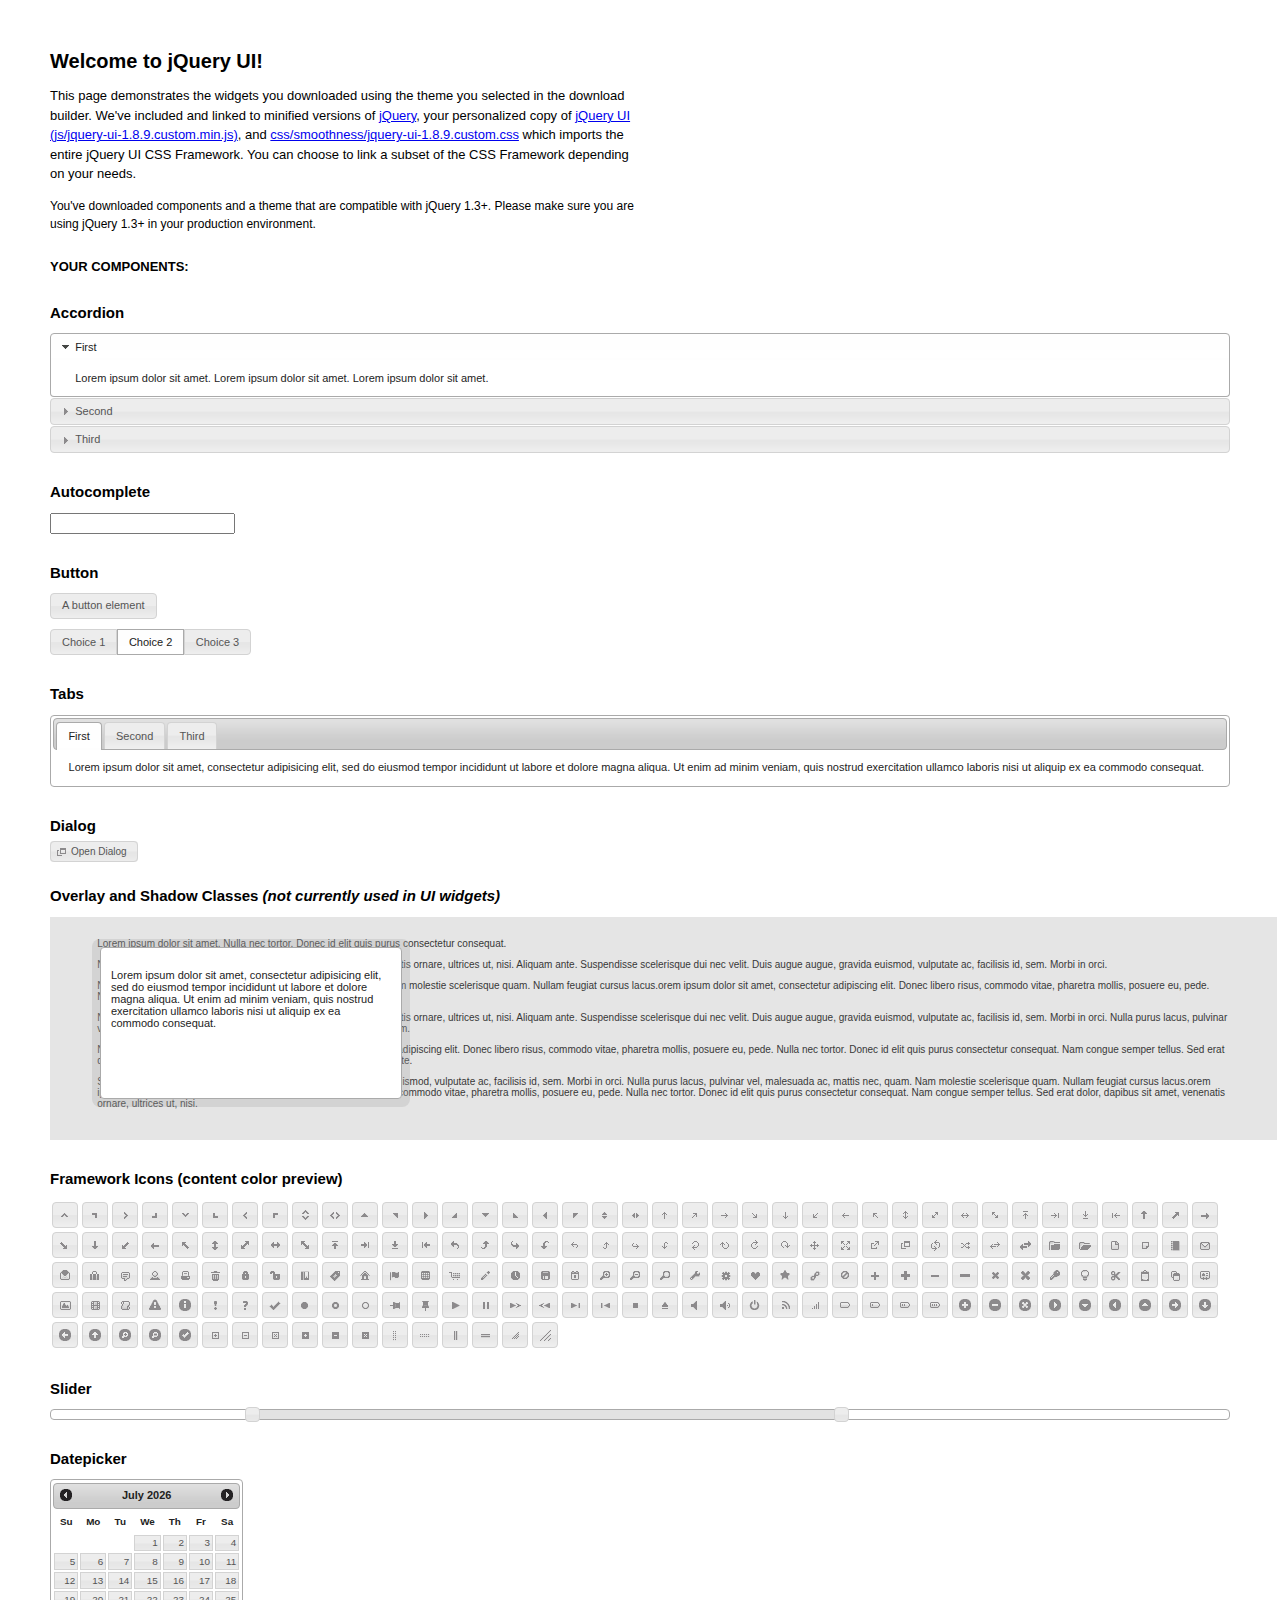
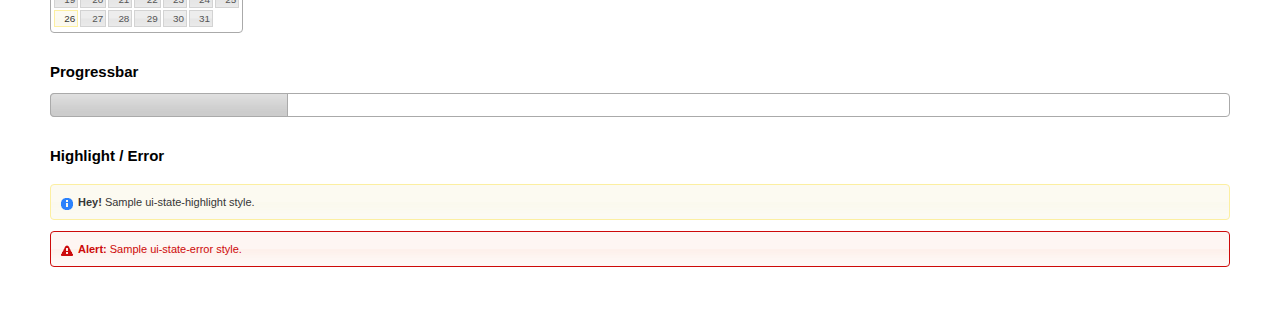
<file: res/jquery-ui-1.8.9/index.html>
<!DOCTYPE html>
<html>
	<head>
		<meta http-equiv="Content-Type" content="text/html; charset=iso-8859-1" />
		<title>jQuery UI Example Page</title>
		<link type="text/css" href="css/smoothness/jquery-ui-1.8.9.custom.css" rel="stylesheet" />	
		<script type="text/javascript" src="js/jquery-1.4.4.min.js"></script>
		<script type="text/javascript" src="js/jquery-ui-1.8.9.custom.min.js"></script>
		<script type="text/javascript">
			$(function(){

				// Accordion
				$("#accordion").accordion({ header: "h3" });

				//Autocomplete
				$("#autocomplete").autocomplete({
					source: ["c++", "java", "php", "coldfusion", "javascript", "asp", "ruby", "python", "c", "scala", "groovy", "haskell", "perl"]
				});

				// Button
				$("#button").button();
				$("#radioset").buttonset();

				// Tabs
				$('#tabs').tabs();
	

				// Dialog			
				$('#dialog').dialog({
					autoOpen: false,
					width: 600,
					buttons: {
						"Ok": function() { 
							$(this).dialog("close"); 
						}, 
						"Cancel": function() { 
							$(this).dialog("close"); 
						} 
					}
				});
				
				// Dialog Link
				$('#dialog_link').click(function(){
					$('#dialog').dialog('open');
					return false;
				});

				// Datepicker
				$('#datepicker').datepicker({
					inline: true
				});
				
				// Slider
				$('#slider').slider({
					range: true,
					values: [17, 67]
				});
				
				// Progressbar
				$("#progressbar").progressbar({
					value: 20 
				});
				
				//hover states on the static widgets
				$('#dialog_link, ul#icons li').hover(
					function() { $(this).addClass('ui-state-hover'); }, 
					function() { $(this).removeClass('ui-state-hover'); }
				);
				
			});
		</script>
		<style type="text/css">
			/*demo page css*/
			body{ font: 62.5% "Trebuchet MS", sans-serif; margin: 50px;}
			.demoHeaders { margin-top: 2em; }
			#dialog_link {padding: .4em 1em .4em 20px;text-decoration: none;position: relative;}
			#dialog_link span.ui-icon {margin: 0 5px 0 0;position: absolute;left: .2em;top: 50%;margin-top: -8px;}
			ul#icons {margin: 0; padding: 0;}
			ul#icons li {margin: 2px; position: relative; padding: 4px 0; cursor: pointer; float: left;  list-style: none;}
			ul#icons span.ui-icon {float: left; margin: 0 4px;}
		</style>	
	</head>
	<body>
	<h1>Welcome to jQuery UI!</h1>
	<p style="font-size: 1.3em; line-height: 1.5; margin: 1em 0; width: 50%;">This page demonstrates the widgets you downloaded using the theme you selected in the download builder. We've included and linked to minified versions of <a href="js/jquery-1.4.4.min.js">jQuery</a>, your personalized copy of <a href="js/jquery-ui-1.8.9.custom.min.js">jQuery UI (js/jquery-ui-1.8.9.custom.min.js)</a>, and <a href="css/smoothness/jquery-ui-1.8.9.custom.css">css/smoothness/jquery-ui-1.8.9.custom.css</a> which imports the entire jQuery UI CSS Framework. You can choose to link a subset of the CSS Framework depending on your needs. </p>
	<p style="font-size: 1.2em; line-height: 1.5; margin: 1em 0; width: 50%;">You've downloaded components and a theme that are compatible with jQuery 1.3+. Please make sure you are using jQuery 1.3+ in your production environment.</p>	

	<p style="font-weight: bold; margin: 2em 0 1em; font-size: 1.3em;">YOUR COMPONENTS:</p>
		
		<!-- Accordion -->
		<h2 class="demoHeaders">Accordion</h2>
		<div id="accordion">
			<div>
				<h3><a href="#">First</a></h3>
				<div>Lorem ipsum dolor sit amet. Lorem ipsum dolor sit amet. Lorem ipsum dolor sit amet.</div>
			</div>
			<div>
				<h3><a href="#">Second</a></h3>
				<div>Phasellus mattis tincidunt nibh.</div>
			</div>
			<div>
				<h3><a href="#">Third</a></h3>
				<div>Nam dui erat, auctor a, dignissim quis.</div>
			</div>
		</div>

		<!-- Autocomplete -->
		<h2 class="demoHeaders">Autocomplete</h2>
		<div>
			<input id="autocomplete" style="z-index: 100; position: relative" title="type &quot;a&quot;" />
		</div>
		

		<!-- Button -->
		<h2 class="demoHeaders">Button</h2>
		<button id="button">A button element</button>
		<form style="margin-top: 1em;">
			<div id="radioset">
				<input type="radio" id="radio1" name="radio" /><label for="radio1">Choice 1</label>
				<input type="radio" id="radio2" name="radio" checked="checked" /><label for="radio2">Choice 2</label>
				<input type="radio" id="radio3" name="radio" /><label for="radio3">Choice 3</label>
			</div>
		</form>
		
	
		<!-- Tabs -->
		<h2 class="demoHeaders">Tabs</h2>
		<div id="tabs">
			<ul>
				<li><a href="#tabs-1">First</a></li>
				<li><a href="#tabs-2">Second</a></li>
				<li><a href="#tabs-3">Third</a></li>
			</ul>
			<div id="tabs-1">Lorem ipsum dolor sit amet, consectetur adipisicing elit, sed do eiusmod tempor incididunt ut labore et dolore magna aliqua. Ut enim ad minim veniam, quis nostrud exercitation ullamco laboris nisi ut aliquip ex ea commodo consequat.</div>
			<div id="tabs-2">Phasellus mattis tincidunt nibh. Cras orci urna, blandit id, pretium vel, aliquet ornare, felis. Maecenas scelerisque sem non nisl. Fusce sed lorem in enim dictum bibendum.</div>
			<div id="tabs-3">Nam dui erat, auctor a, dignissim quis, sollicitudin eu, felis. Pellentesque nisi urna, interdum eget, sagittis et, consequat vestibulum, lacus. Mauris porttitor ullamcorper augue.</div>
		</div>
	
		<!-- Dialog NOTE: Dialog is not generated by UI in this demo so it can be visually styled in themeroller-->
		<h2 class="demoHeaders">Dialog</h2>
		<p><a href="#" id="dialog_link" class="ui-state-default ui-corner-all"><span class="ui-icon ui-icon-newwin"></span>Open Dialog</a></p>
		
		
		<h2 class="demoHeaders">Overlay and Shadow Classes <em>(not currently used in UI widgets)</em></h2>
		<div style="position: relative; width: 96%; height: 200px; padding:1% 4%; overflow:hidden;" class="fakewindowcontain">
			<p>Lorem ipsum dolor sit amet,  Nulla nec tortor. Donec id elit quis purus consectetur consequat. </p><p>Nam congue semper tellus. Sed erat dolor, dapibus sit amet, venenatis ornare, ultrices ut, nisi. Aliquam ante. Suspendisse scelerisque dui nec velit. Duis augue augue, gravida euismod, vulputate ac, facilisis id, sem. Morbi in orci. </p><p>Nulla purus lacus, pulvinar vel, malesuada ac, mattis nec, quam. Nam molestie scelerisque quam. Nullam feugiat cursus lacus.orem ipsum dolor sit amet, consectetur adipiscing elit. Donec libero risus, commodo vitae, pharetra mollis, posuere eu, pede. Nulla nec tortor. Donec id elit quis purus consectetur consequat. </p><p>Nam congue semper tellus. Sed erat dolor, dapibus sit amet, venenatis ornare, ultrices ut, nisi. Aliquam ante. Suspendisse scelerisque dui nec velit. Duis augue augue, gravida euismod, vulputate ac, facilisis id, sem. Morbi in orci. Nulla purus lacus, pulvinar vel, malesuada ac, mattis nec, quam. Nam molestie scelerisque quam. </p><p>Nullam feugiat cursus lacus.orem ipsum dolor sit amet, consectetur adipiscing elit. Donec libero risus, commodo vitae, pharetra mollis, posuere eu, pede. Nulla nec tortor. Donec id elit quis purus consectetur consequat. Nam congue semper tellus. Sed erat dolor, dapibus sit amet, venenatis ornare, ultrices ut, nisi. Aliquam ante. </p><p>Suspendisse scelerisque dui nec velit. Duis augue augue, gravida euismod, vulputate ac, facilisis id, sem. Morbi in orci. Nulla purus lacus, pulvinar vel, malesuada ac, mattis nec, quam. Nam molestie scelerisque quam. Nullam feugiat cursus lacus.orem ipsum dolor sit amet, consectetur adipiscing elit. Donec libero risus, commodo vitae, pharetra mollis, posuere eu, pede. Nulla nec tortor. Donec id elit quis purus consectetur consequat. Nam congue semper tellus. Sed erat dolor, dapibus sit amet, venenatis ornare, ultrices ut, nisi. </p>
			
			<!-- ui-dialog -->
			<div class="ui-overlay"><div class="ui-widget-overlay"></div><div class="ui-widget-shadow ui-corner-all" style="width: 302px; height: 152px; position: absolute; left: 50px; top: 30px;"></div></div>
			<div style="position: absolute; width: 280px; height: 130px;left: 50px; top: 30px; padding: 10px;" class="ui-widget ui-widget-content ui-corner-all">
				<div class="ui-dialog-content ui-widget-content" style="background: none; border: 0;">
					<p>Lorem ipsum dolor sit amet, consectetur adipisicing elit, sed do eiusmod tempor incididunt ut labore et dolore magna aliqua. Ut enim ad minim veniam, quis nostrud exercitation ullamco laboris nisi ut aliquip ex ea commodo consequat.</p>
				</div>
			</div>
		
		</div>

		
		<!-- ui-dialog -->
		<div id="dialog" title="Dialog Title">
			<p>Lorem ipsum dolor sit amet, consectetur adipisicing elit, sed do eiusmod tempor incididunt ut labore et dolore magna aliqua. Ut enim ad minim veniam, quis nostrud exercitation ullamco laboris nisi ut aliquip ex ea commodo consequat.</p>
		</div>
			
				
				
		<h2 class="demoHeaders">Framework Icons (content color preview)</h2>
		<ul id="icons" class="ui-widget ui-helper-clearfix">
		
		<li class="ui-state-default ui-corner-all" title=".ui-icon-carat-1-n"><span class="ui-icon ui-icon-carat-1-n"></span></li>
		<li class="ui-state-default ui-corner-all" title=".ui-icon-carat-1-ne"><span class="ui-icon ui-icon-carat-1-ne"></span></li>
		<li class="ui-state-default ui-corner-all" title=".ui-icon-carat-1-e"><span class="ui-icon ui-icon-carat-1-e"></span></li>
		
		<li class="ui-state-default ui-corner-all" title=".ui-icon-carat-1-se"><span class="ui-icon ui-icon-carat-1-se"></span></li>
		<li class="ui-state-default ui-corner-all" title=".ui-icon-carat-1-s"><span class="ui-icon ui-icon-carat-1-s"></span></li>
		<li class="ui-state-default ui-corner-all" title=".ui-icon-carat-1-sw"><span class="ui-icon ui-icon-carat-1-sw"></span></li>
		<li class="ui-state-default ui-corner-all" title=".ui-icon-carat-1-w"><span class="ui-icon ui-icon-carat-1-w"></span></li>
		<li class="ui-state-default ui-corner-all" title=".ui-icon-carat-1-nw"><span class="ui-icon ui-icon-carat-1-nw"></span></li>
		<li class="ui-state-default ui-corner-all" title=".ui-icon-carat-2-n-s"><span class="ui-icon ui-icon-carat-2-n-s"></span></li>
		<li class="ui-state-default ui-corner-all" title=".ui-icon-carat-2-e-w"><span class="ui-icon ui-icon-carat-2-e-w"></span></li>
		<li class="ui-state-default ui-corner-all" title=".ui-icon-triangle-1-n"><span class="ui-icon ui-icon-triangle-1-n"></span></li>
		<li class="ui-state-default ui-corner-all" title=".ui-icon-triangle-1-ne"><span class="ui-icon ui-icon-triangle-1-ne"></span></li>
		
		<li class="ui-state-default ui-corner-all" title=".ui-icon-triangle-1-e"><span class="ui-icon ui-icon-triangle-1-e"></span></li>
		<li class="ui-state-default ui-corner-all" title=".ui-icon-triangle-1-se"><span class="ui-icon ui-icon-triangle-1-se"></span></li>
		<li class="ui-state-default ui-corner-all" title=".ui-icon-triangle-1-s"><span class="ui-icon ui-icon-triangle-1-s"></span></li>
		<li class="ui-state-default ui-corner-all" title=".ui-icon-triangle-1-sw"><span class="ui-icon ui-icon-triangle-1-sw"></span></li>
		<li class="ui-state-default ui-corner-all" title=".ui-icon-triangle-1-w"><span class="ui-icon ui-icon-triangle-1-w"></span></li>
		<li class="ui-state-default ui-corner-all" title=".ui-icon-triangle-1-nw"><span class="ui-icon ui-icon-triangle-1-nw"></span></li>
		<li class="ui-state-default ui-corner-all" title=".ui-icon-triangle-2-n-s"><span class="ui-icon ui-icon-triangle-2-n-s"></span></li>
		<li class="ui-state-default ui-corner-all" title=".ui-icon-triangle-2-e-w"><span class="ui-icon ui-icon-triangle-2-e-w"></span></li>
		<li class="ui-state-default ui-corner-all" title=".ui-icon-arrow-1-n"><span class="ui-icon ui-icon-arrow-1-n"></span></li>
		
		<li class="ui-state-default ui-corner-all" title=".ui-icon-arrow-1-ne"><span class="ui-icon ui-icon-arrow-1-ne"></span></li>
		<li class="ui-state-default ui-corner-all" title=".ui-icon-arrow-1-e"><span class="ui-icon ui-icon-arrow-1-e"></span></li>
		<li class="ui-state-default ui-corner-all" title=".ui-icon-arrow-1-se"><span class="ui-icon ui-icon-arrow-1-se"></span></li>
		<li class="ui-state-default ui-corner-all" title=".ui-icon-arrow-1-s"><span class="ui-icon ui-icon-arrow-1-s"></span></li>
		<li class="ui-state-default ui-corner-all" title=".ui-icon-arrow-1-sw"><span class="ui-icon ui-icon-arrow-1-sw"></span></li>
		<li class="ui-state-default ui-corner-all" title=".ui-icon-arrow-1-w"><span class="ui-icon ui-icon-arrow-1-w"></span></li>
		<li class="ui-state-default ui-corner-all" title=".ui-icon-arrow-1-nw"><span class="ui-icon ui-icon-arrow-1-nw"></span></li>
		<li class="ui-state-default ui-corner-all" title=".ui-icon-arrow-2-n-s"><span class="ui-icon ui-icon-arrow-2-n-s"></span></li>
		<li class="ui-state-default ui-corner-all" title=".ui-icon-arrow-2-ne-sw"><span class="ui-icon ui-icon-arrow-2-ne-sw"></span></li>
		
		<li class="ui-state-default ui-corner-all" title=".ui-icon-arrow-2-e-w"><span class="ui-icon ui-icon-arrow-2-e-w"></span></li>
		<li class="ui-state-default ui-corner-all" title=".ui-icon-arrow-2-se-nw"><span class="ui-icon ui-icon-arrow-2-se-nw"></span></li>
		<li class="ui-state-default ui-corner-all" title=".ui-icon-arrowstop-1-n"><span class="ui-icon ui-icon-arrowstop-1-n"></span></li>
		<li class="ui-state-default ui-corner-all" title=".ui-icon-arrowstop-1-e"><span class="ui-icon ui-icon-arrowstop-1-e"></span></li>
		<li class="ui-state-default ui-corner-all" title=".ui-icon-arrowstop-1-s"><span class="ui-icon ui-icon-arrowstop-1-s"></span></li>
		<li class="ui-state-default ui-corner-all" title=".ui-icon-arrowstop-1-w"><span class="ui-icon ui-icon-arrowstop-1-w"></span></li>
		<li class="ui-state-default ui-corner-all" title=".ui-icon-arrowthick-1-n"><span class="ui-icon ui-icon-arrowthick-1-n"></span></li>
		<li class="ui-state-default ui-corner-all" title=".ui-icon-arrowthick-1-ne"><span class="ui-icon ui-icon-arrowthick-1-ne"></span></li>
		<li class="ui-state-default ui-corner-all" title=".ui-icon-arrowthick-1-e"><span class="ui-icon ui-icon-arrowthick-1-e"></span></li>
		
		<li class="ui-state-default ui-corner-all" title=".ui-icon-arrowthick-1-se"><span class="ui-icon ui-icon-arrowthick-1-se"></span></li>
		<li class="ui-state-default ui-corner-all" title=".ui-icon-arrowthick-1-s"><span class="ui-icon ui-icon-arrowthick-1-s"></span></li>
		<li class="ui-state-default ui-corner-all" title=".ui-icon-arrowthick-1-sw"><span class="ui-icon ui-icon-arrowthick-1-sw"></span></li>
		<li class="ui-state-default ui-corner-all" title=".ui-icon-arrowthick-1-w"><span class="ui-icon ui-icon-arrowthick-1-w"></span></li>
		<li class="ui-state-default ui-corner-all" title=".ui-icon-arrowthick-1-nw"><span class="ui-icon ui-icon-arrowthick-1-nw"></span></li>
		<li class="ui-state-default ui-corner-all" title=".ui-icon-arrowthick-2-n-s"><span class="ui-icon ui-icon-arrowthick-2-n-s"></span></li>
		<li class="ui-state-default ui-corner-all" title=".ui-icon-arrowthick-2-ne-sw"><span class="ui-icon ui-icon-arrowthick-2-ne-sw"></span></li>
		<li class="ui-state-default ui-corner-all" title=".ui-icon-arrowthick-2-e-w"><span class="ui-icon ui-icon-arrowthick-2-e-w"></span></li>
		<li class="ui-state-default ui-corner-all" title=".ui-icon-arrowthick-2-se-nw"><span class="ui-icon ui-icon-arrowthick-2-se-nw"></span></li>
		
		<li class="ui-state-default ui-corner-all" title=".ui-icon-arrowthickstop-1-n"><span class="ui-icon ui-icon-arrowthickstop-1-n"></span></li>
		<li class="ui-state-default ui-corner-all" title=".ui-icon-arrowthickstop-1-e"><span class="ui-icon ui-icon-arrowthickstop-1-e"></span></li>
		<li class="ui-state-default ui-corner-all" title=".ui-icon-arrowthickstop-1-s"><span class="ui-icon ui-icon-arrowthickstop-1-s"></span></li>
		<li class="ui-state-default ui-corner-all" title=".ui-icon-arrowthickstop-1-w"><span class="ui-icon ui-icon-arrowthickstop-1-w"></span></li>
		<li class="ui-state-default ui-corner-all" title=".ui-icon-arrowreturnthick-1-w"><span class="ui-icon ui-icon-arrowreturnthick-1-w"></span></li>
		<li class="ui-state-default ui-corner-all" title=".ui-icon-arrowreturnthick-1-n"><span class="ui-icon ui-icon-arrowreturnthick-1-n"></span></li>
		<li class="ui-state-default ui-corner-all" title=".ui-icon-arrowreturnthick-1-e"><span class="ui-icon ui-icon-arrowreturnthick-1-e"></span></li>
		<li class="ui-state-default ui-corner-all" title=".ui-icon-arrowreturnthick-1-s"><span class="ui-icon ui-icon-arrowreturnthick-1-s"></span></li>
		<li class="ui-state-default ui-corner-all" title=".ui-icon-arrowreturn-1-w"><span class="ui-icon ui-icon-arrowreturn-1-w"></span></li>
		
		<li class="ui-state-default ui-corner-all" title=".ui-icon-arrowreturn-1-n"><span class="ui-icon ui-icon-arrowreturn-1-n"></span></li>
		<li class="ui-state-default ui-corner-all" title=".ui-icon-arrowreturn-1-e"><span class="ui-icon ui-icon-arrowreturn-1-e"></span></li>
		<li class="ui-state-default ui-corner-all" title=".ui-icon-arrowreturn-1-s"><span class="ui-icon ui-icon-arrowreturn-1-s"></span></li>
		<li class="ui-state-default ui-corner-all" title=".ui-icon-arrowrefresh-1-w"><span class="ui-icon ui-icon-arrowrefresh-1-w"></span></li>
		<li class="ui-state-default ui-corner-all" title=".ui-icon-arrowrefresh-1-n"><span class="ui-icon ui-icon-arrowrefresh-1-n"></span></li>
		<li class="ui-state-default ui-corner-all" title=".ui-icon-arrowrefresh-1-e"><span class="ui-icon ui-icon-arrowrefresh-1-e"></span></li>
		<li class="ui-state-default ui-corner-all" title=".ui-icon-arrowrefresh-1-s"><span class="ui-icon ui-icon-arrowrefresh-1-s"></span></li>
		<li class="ui-state-default ui-corner-all" title=".ui-icon-arrow-4"><span class="ui-icon ui-icon-arrow-4"></span></li>
		<li class="ui-state-default ui-corner-all" title=".ui-icon-arrow-4-diag"><span class="ui-icon ui-icon-arrow-4-diag"></span></li>
		
		<li class="ui-state-default ui-corner-all" title=".ui-icon-extlink"><span class="ui-icon ui-icon-extlink"></span></li>
		<li class="ui-state-default ui-corner-all" title=".ui-icon-newwin"><span class="ui-icon ui-icon-newwin"></span></li>
		<li class="ui-state-default ui-corner-all" title=".ui-icon-refresh"><span class="ui-icon ui-icon-refresh"></span></li>
		<li class="ui-state-default ui-corner-all" title=".ui-icon-shuffle"><span class="ui-icon ui-icon-shuffle"></span></li>
		<li class="ui-state-default ui-corner-all" title=".ui-icon-transfer-e-w"><span class="ui-icon ui-icon-transfer-e-w"></span></li>
		<li class="ui-state-default ui-corner-all" title=".ui-icon-transferthick-e-w"><span class="ui-icon ui-icon-transferthick-e-w"></span></li>
		<li class="ui-state-default ui-corner-all" title=".ui-icon-folder-collapsed"><span class="ui-icon ui-icon-folder-collapsed"></span></li>
		<li class="ui-state-default ui-corner-all" title=".ui-icon-folder-open"><span class="ui-icon ui-icon-folder-open"></span></li>
		<li class="ui-state-default ui-corner-all" title=".ui-icon-document"><span class="ui-icon ui-icon-document"></span></li>
		
		<li class="ui-state-default ui-corner-all" title=".ui-icon-document-b"><span class="ui-icon ui-icon-document-b"></span></li>
		<li class="ui-state-default ui-corner-all" title=".ui-icon-note"><span class="ui-icon ui-icon-note"></span></li>
		<li class="ui-state-default ui-corner-all" title=".ui-icon-mail-closed"><span class="ui-icon ui-icon-mail-closed"></span></li>
		<li class="ui-state-default ui-corner-all" title=".ui-icon-mail-open"><span class="ui-icon ui-icon-mail-open"></span></li>
		<li class="ui-state-default ui-corner-all" title=".ui-icon-suitcase"><span class="ui-icon ui-icon-suitcase"></span></li>
		<li class="ui-state-default ui-corner-all" title=".ui-icon-comment"><span class="ui-icon ui-icon-comment"></span></li>
		<li class="ui-state-default ui-corner-all" title=".ui-icon-person"><span class="ui-icon ui-icon-person"></span></li>
		<li class="ui-state-default ui-corner-all" title=".ui-icon-print"><span class="ui-icon ui-icon-print"></span></li>
		<li class="ui-state-default ui-corner-all" title=".ui-icon-trash"><span class="ui-icon ui-icon-trash"></span></li>
		
		<li class="ui-state-default ui-corner-all" title=".ui-icon-locked"><span class="ui-icon ui-icon-locked"></span></li>
		<li class="ui-state-default ui-corner-all" title=".ui-icon-unlocked"><span class="ui-icon ui-icon-unlocked"></span></li>
		<li class="ui-state-default ui-corner-all" title=".ui-icon-bookmark"><span class="ui-icon ui-icon-bookmark"></span></li>
		<li class="ui-state-default ui-corner-all" title=".ui-icon-tag"><span class="ui-icon ui-icon-tag"></span></li>
		<li class="ui-state-default ui-corner-all" title=".ui-icon-home"><span class="ui-icon ui-icon-home"></span></li>
		<li class="ui-state-default ui-corner-all" title=".ui-icon-flag"><span class="ui-icon ui-icon-flag"></span></li>
		<li class="ui-state-default ui-corner-all" title=".ui-icon-calculator"><span class="ui-icon ui-icon-calculator"></span></li>
		<li class="ui-state-default ui-corner-all" title=".ui-icon-cart"><span class="ui-icon ui-icon-cart"></span></li>
		<li class="ui-state-default ui-corner-all" title=".ui-icon-pencil"><span class="ui-icon ui-icon-pencil"></span></li>
		
		<li class="ui-state-default ui-corner-all" title=".ui-icon-clock"><span class="ui-icon ui-icon-clock"></span></li>
		<li class="ui-state-default ui-corner-all" title=".ui-icon-disk"><span class="ui-icon ui-icon-disk"></span></li>
		<li class="ui-state-default ui-corner-all" title=".ui-icon-calendar"><span class="ui-icon ui-icon-calendar"></span></li>
		<li class="ui-state-default ui-corner-all" title=".ui-icon-zoomin"><span class="ui-icon ui-icon-zoomin"></span></li>
		<li class="ui-state-default ui-corner-all" title=".ui-icon-zoomout"><span class="ui-icon ui-icon-zoomout"></span></li>
		<li class="ui-state-default ui-corner-all" title=".ui-icon-search"><span class="ui-icon ui-icon-search"></span></li>
		<li class="ui-state-default ui-corner-all" title=".ui-icon-wrench"><span class="ui-icon ui-icon-wrench"></span></li>
		<li class="ui-state-default ui-corner-all" title=".ui-icon-gear"><span class="ui-icon ui-icon-gear"></span></li>
		<li class="ui-state-default ui-corner-all" title=".ui-icon-heart"><span class="ui-icon ui-icon-heart"></span></li>
		
		<li class="ui-state-default ui-corner-all" title=".ui-icon-star"><span class="ui-icon ui-icon-star"></span></li>
		<li class="ui-state-default ui-corner-all" title=".ui-icon-link"><span class="ui-icon ui-icon-link"></span></li>
		<li class="ui-state-default ui-corner-all" title=".ui-icon-cancel"><span class="ui-icon ui-icon-cancel"></span></li>
		<li class="ui-state-default ui-corner-all" title=".ui-icon-plus"><span class="ui-icon ui-icon-plus"></span></li>
		<li class="ui-state-default ui-corner-all" title=".ui-icon-plusthick"><span class="ui-icon ui-icon-plusthick"></span></li>
		<li class="ui-state-default ui-corner-all" title=".ui-icon-minus"><span class="ui-icon ui-icon-minus"></span></li>
		<li class="ui-state-default ui-corner-all" title=".ui-icon-minusthick"><span class="ui-icon ui-icon-minusthick"></span></li>
		<li class="ui-state-default ui-corner-all" title=".ui-icon-close"><span class="ui-icon ui-icon-close"></span></li>
		<li class="ui-state-default ui-corner-all" title=".ui-icon-closethick"><span class="ui-icon ui-icon-closethick"></span></li>
		
		<li class="ui-state-default ui-corner-all" title=".ui-icon-key"><span class="ui-icon ui-icon-key"></span></li>
		<li class="ui-state-default ui-corner-all" title=".ui-icon-lightbulb"><span class="ui-icon ui-icon-lightbulb"></span></li>
		<li class="ui-state-default ui-corner-all" title=".ui-icon-scissors"><span class="ui-icon ui-icon-scissors"></span></li>
		<li class="ui-state-default ui-corner-all" title=".ui-icon-clipboard"><span class="ui-icon ui-icon-clipboard"></span></li>
		<li class="ui-state-default ui-corner-all" title=".ui-icon-copy"><span class="ui-icon ui-icon-copy"></span></li>
		<li class="ui-state-default ui-corner-all" title=".ui-icon-contact"><span class="ui-icon ui-icon-contact"></span></li>
		<li class="ui-state-default ui-corner-all" title=".ui-icon-image"><span class="ui-icon ui-icon-image"></span></li>
		<li class="ui-state-default ui-corner-all" title=".ui-icon-video"><span class="ui-icon ui-icon-video"></span></li>
		<li class="ui-state-default ui-corner-all" title=".ui-icon-script"><span class="ui-icon ui-icon-script"></span></li>
		<li class="ui-state-default ui-corner-all" title=".ui-icon-alert"><span class="ui-icon ui-icon-alert"></span></li>
		
		<li class="ui-state-default ui-corner-all" title=".ui-icon-info"><span class="ui-icon ui-icon-info"></span></li>
		<li class="ui-state-default ui-corner-all" title=".ui-icon-notice"><span class="ui-icon ui-icon-notice"></span></li>
		<li class="ui-state-default ui-corner-all" title=".ui-icon-help"><span class="ui-icon ui-icon-help"></span></li>
		<li class="ui-state-default ui-corner-all" title=".ui-icon-check"><span class="ui-icon ui-icon-check"></span></li>
		<li class="ui-state-default ui-corner-all" title=".ui-icon-bullet"><span class="ui-icon ui-icon-bullet"></span></li>
		<li class="ui-state-default ui-corner-all" title=".ui-icon-radio-off"><span class="ui-icon ui-icon-radio-off"></span></li>
		<li class="ui-state-default ui-corner-all" title=".ui-icon-radio-on"><span class="ui-icon ui-icon-radio-on"></span></li>
		<li class="ui-state-default ui-corner-all" title=".ui-icon-pin-w"><span class="ui-icon ui-icon-pin-w"></span></li>
		<li class="ui-state-default ui-corner-all" title=".ui-icon-pin-s"><span class="ui-icon ui-icon-pin-s"></span></li>
		<li class="ui-state-default ui-corner-all" title=".ui-icon-play"><span class="ui-icon ui-icon-play"></span></li>
		<li class="ui-state-default ui-corner-all" title=".ui-icon-pause"><span class="ui-icon ui-icon-pause"></span></li>
		
		<li class="ui-state-default ui-corner-all" title=".ui-icon-seek-next"><span class="ui-icon ui-icon-seek-next"></span></li>
		<li class="ui-state-default ui-corner-all" title=".ui-icon-seek-prev"><span class="ui-icon ui-icon-seek-prev"></span></li>
		<li class="ui-state-default ui-corner-all" title=".ui-icon-seek-end"><span class="ui-icon ui-icon-seek-end"></span></li>
		<li class="ui-state-default ui-corner-all" title=".ui-icon-seek-first"><span class="ui-icon ui-icon-seek-first"></span></li>
		<li class="ui-state-default ui-corner-all" title=".ui-icon-stop"><span class="ui-icon ui-icon-stop"></span></li>
		<li class="ui-state-default ui-corner-all" title=".ui-icon-eject"><span class="ui-icon ui-icon-eject"></span></li>
		<li class="ui-state-default ui-corner-all" title=".ui-icon-volume-off"><span class="ui-icon ui-icon-volume-off"></span></li>
		<li class="ui-state-default ui-corner-all" title=".ui-icon-volume-on"><span class="ui-icon ui-icon-volume-on"></span></li>
		<li class="ui-state-default ui-corner-all" title=".ui-icon-power"><span class="ui-icon ui-icon-power"></span></li>
		
		<li class="ui-state-default ui-corner-all" title=".ui-icon-signal-diag"><span class="ui-icon ui-icon-signal-diag"></span></li>
		<li class="ui-state-default ui-corner-all" title=".ui-icon-signal"><span class="ui-icon ui-icon-signal"></span></li>
		<li class="ui-state-default ui-corner-all" title=".ui-icon-battery-0"><span class="ui-icon ui-icon-battery-0"></span></li>
		<li class="ui-state-default ui-corner-all" title=".ui-icon-battery-1"><span class="ui-icon ui-icon-battery-1"></span></li>
		<li class="ui-state-default ui-corner-all" title=".ui-icon-battery-2"><span class="ui-icon ui-icon-battery-2"></span></li>
		<li class="ui-state-default ui-corner-all" title=".ui-icon-battery-3"><span class="ui-icon ui-icon-battery-3"></span></li>
		<li class="ui-state-default ui-corner-all" title=".ui-icon-circle-plus"><span class="ui-icon ui-icon-circle-plus"></span></li>
		<li class="ui-state-default ui-corner-all" title=".ui-icon-circle-minus"><span class="ui-icon ui-icon-circle-minus"></span></li>
		<li class="ui-state-default ui-corner-all" title=".ui-icon-circle-close"><span class="ui-icon ui-icon-circle-close"></span></li>
		
		<li class="ui-state-default ui-corner-all" title=".ui-icon-circle-triangle-e"><span class="ui-icon ui-icon-circle-triangle-e"></span></li>
		<li class="ui-state-default ui-corner-all" title=".ui-icon-circle-triangle-s"><span class="ui-icon ui-icon-circle-triangle-s"></span></li>
		<li class="ui-state-default ui-corner-all" title=".ui-icon-circle-triangle-w"><span class="ui-icon ui-icon-circle-triangle-w"></span></li>
		<li class="ui-state-default ui-corner-all" title=".ui-icon-circle-triangle-n"><span class="ui-icon ui-icon-circle-triangle-n"></span></li>
		<li class="ui-state-default ui-corner-all" title=".ui-icon-circle-arrow-e"><span class="ui-icon ui-icon-circle-arrow-e"></span></li>
		<li class="ui-state-default ui-corner-all" title=".ui-icon-circle-arrow-s"><span class="ui-icon ui-icon-circle-arrow-s"></span></li>
		<li class="ui-state-default ui-corner-all" title=".ui-icon-circle-arrow-w"><span class="ui-icon ui-icon-circle-arrow-w"></span></li>
		<li class="ui-state-default ui-corner-all" title=".ui-icon-circle-arrow-n"><span class="ui-icon ui-icon-circle-arrow-n"></span></li>
		<li class="ui-state-default ui-corner-all" title=".ui-icon-circle-zoomin"><span class="ui-icon ui-icon-circle-zoomin"></span></li>
		
		<li class="ui-state-default ui-corner-all" title=".ui-icon-circle-zoomout"><span class="ui-icon ui-icon-circle-zoomout"></span></li>
		<li class="ui-state-default ui-corner-all" title=".ui-icon-circle-check"><span class="ui-icon ui-icon-circle-check"></span></li>
		<li class="ui-state-default ui-corner-all" title=".ui-icon-circlesmall-plus"><span class="ui-icon ui-icon-circlesmall-plus"></span></li>
		<li class="ui-state-default ui-corner-all" title=".ui-icon-circlesmall-minus"><span class="ui-icon ui-icon-circlesmall-minus"></span></li>
		<li class="ui-state-default ui-corner-all" title=".ui-icon-circlesmall-close"><span class="ui-icon ui-icon-circlesmall-close"></span></li>
		<li class="ui-state-default ui-corner-all" title=".ui-icon-squaresmall-plus"><span class="ui-icon ui-icon-squaresmall-plus"></span></li>
		<li class="ui-state-default ui-corner-all" title=".ui-icon-squaresmall-minus"><span class="ui-icon ui-icon-squaresmall-minus"></span></li>
		<li class="ui-state-default ui-corner-all" title=".ui-icon-squaresmall-close"><span class="ui-icon ui-icon-squaresmall-close"></span></li>
		<li class="ui-state-default ui-corner-all" title=".ui-icon-grip-dotted-vertical"><span class="ui-icon ui-icon-grip-dotted-vertical"></span></li>
		
		<li class="ui-state-default ui-corner-all" title=".ui-icon-grip-dotted-horizontal"><span class="ui-icon ui-icon-grip-dotted-horizontal"></span></li>
		<li class="ui-state-default ui-corner-all" title=".ui-icon-grip-solid-vertical"><span class="ui-icon ui-icon-grip-solid-vertical"></span></li>
		<li class="ui-state-default ui-corner-all" title=".ui-icon-grip-solid-horizontal"><span class="ui-icon ui-icon-grip-solid-horizontal"></span></li>
		<li class="ui-state-default ui-corner-all" title=".ui-icon-gripsmall-diagonal-se"><span class="ui-icon ui-icon-gripsmall-diagonal-se"></span></li>
		<li class="ui-state-default ui-corner-all" title=".ui-icon-grip-diagonal-se"><span class="ui-icon ui-icon-grip-diagonal-se"></span></li>
		</ul>

	
		<!-- Slider -->
		<h2 class="demoHeaders">Slider</h2>
		<div id="slider"></div>
	
		<!-- Datepicker -->
		<h2 class="demoHeaders">Datepicker</h2>
		<div id="datepicker"></div>
	
		<!-- Progressbar -->
		<h2 class="demoHeaders">Progressbar</h2>	
		<div id="progressbar"></div>
			
		<!-- Highlight / Error -->
		<h2 class="demoHeaders">Highlight / Error</h2>
		<div class="ui-widget">
			<div class="ui-state-highlight ui-corner-all" style="margin-top: 20px; padding: 0 .7em;"> 
				<p><span class="ui-icon ui-icon-info" style="float: left; margin-right: .3em;"></span>
				<strong>Hey!</strong> Sample ui-state-highlight style.</p>
			</div>
		</div>
		<br/>
		<div class="ui-widget">
			<div class="ui-state-error ui-corner-all" style="padding: 0 .7em;"> 
				<p><span class="ui-icon ui-icon-alert" style="float: left; margin-right: .3em;"></span> 
				<strong>Alert:</strong> Sample ui-state-error style.</p>
			</div>
		</div>

	</body>
</html>
</file>
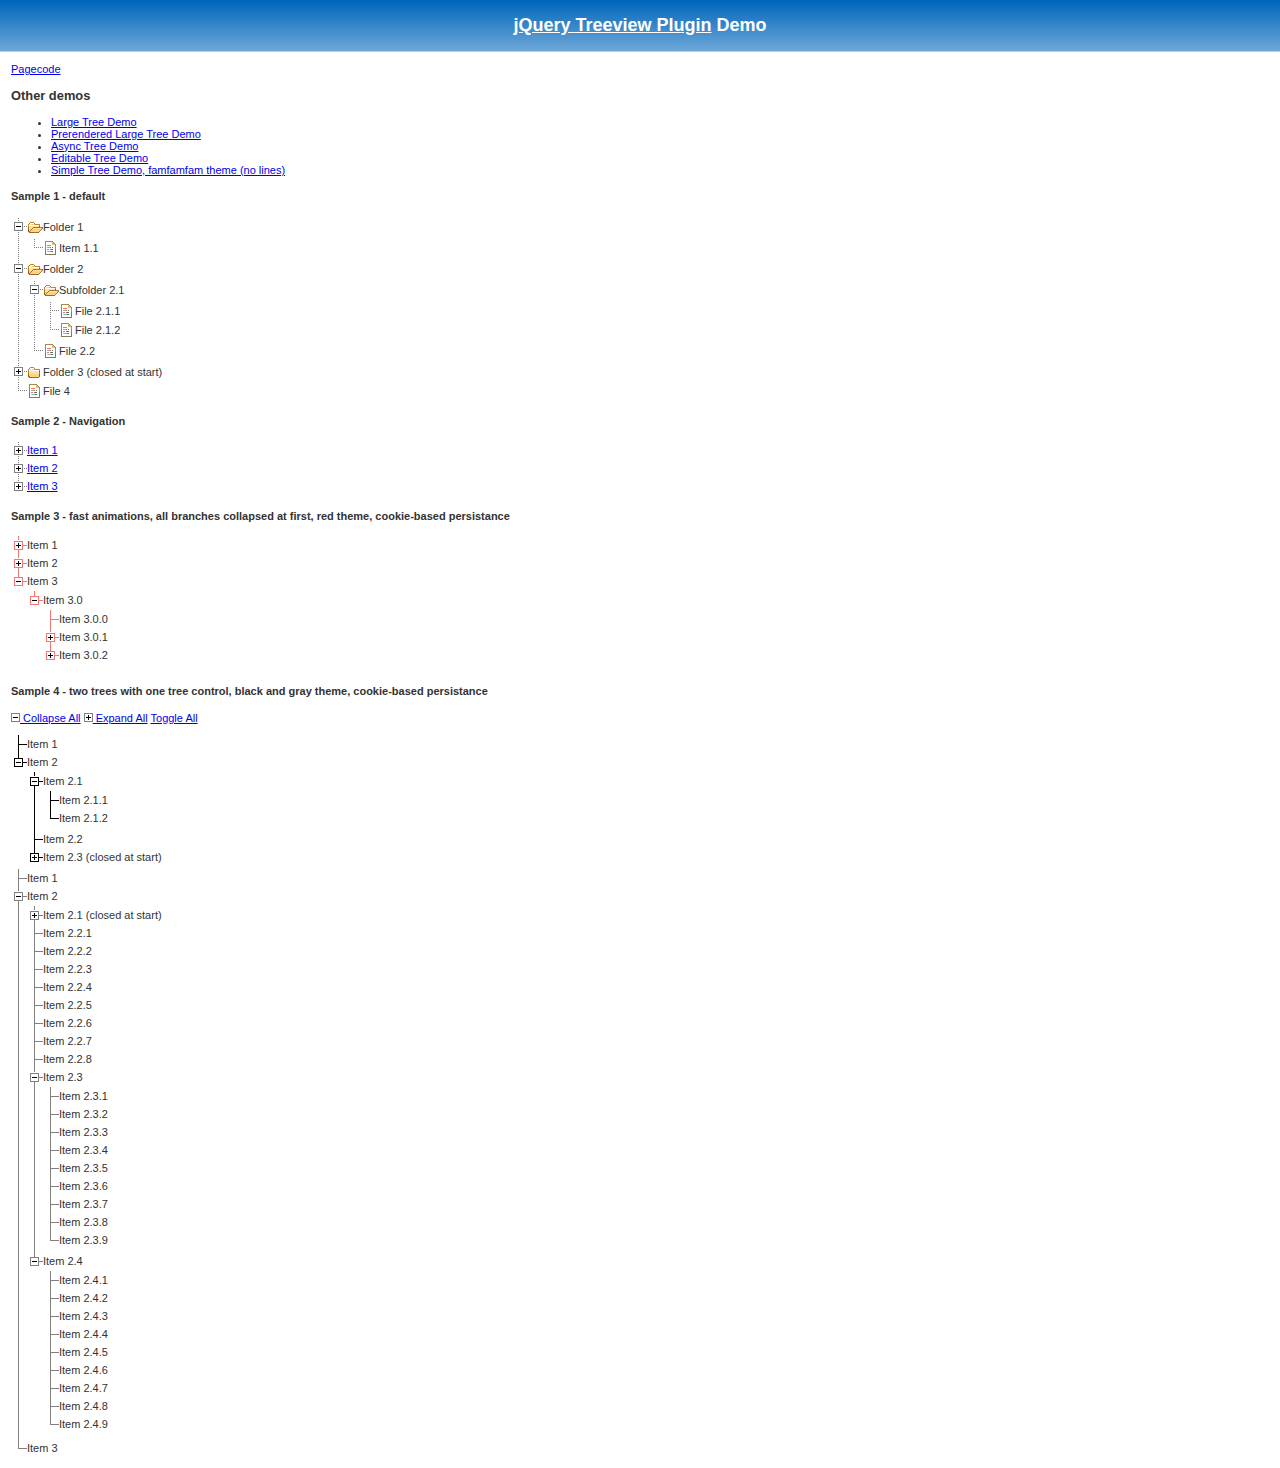
<file: code/plugin/tree/demo/index.html>
<!DOCTYPE html PUBLIC "-//W3C//DTD XHTML 1.0 Transitional//EN" "http://www.w3.org/TR/xhtml1/DTD/xhtml1-transitional.dtd">
<html xmlns="http://www.w3.org/1999/xhtml">
<head>

	<meta http-equiv="content-type" content="text/html; charset=iso-8859-1"/>
	<title>jQuery treeview</title>
	
	<link rel="stylesheet" href="../jquery.treeview.css" />
	<link rel="stylesheet" href="screen.css" />
	
	<script src="../lib/jquery.js" type="text/javascript"></script>
	<script src="../lib/jquery.cookie.js" type="text/javascript"></script>
	<script src="../jquery.treeview.js" type="text/javascript"></script>
	
	<script type="text/javascript" src="demo.js"></script>
	
	</head>
	<body>
	
	<h1 id="banner"><a href="http://bassistance.de/jquery-plugins/jquery-plugin-treeview/">jQuery Treeview Plugin</a> Demo</h1>
	<div id="main">
	
	<a href="demo.js">Pagecode</a>
	
	<h3>Other demos</h3>
	<ul>
		<li><a href="large.html">Large Tree Demo</a></li>
		<li><a href="prerendered.html">Prerendered Large Tree Demo</a></li>
		<li><a href="async.html">Async Tree Demo</a></li>
		<li><a href="edit.html">Editable Tree Demo</a></li>
		<li><a href="simple.html">Simple Tree Demo, famfamfam theme (no lines)</a></li>
	</ul>
	
	<h4>Sample 1 - default</h4>
	<ul id="browser" class="filetree">
		<li><span class="folder">Folder 1</span>
			<ul>
				<li><span class="file">Item 1.1</span></li>
			</ul>
		</li>
		<li><span class="folder">Folder 2</span>
			<ul>
				<li><span class="folder">Subfolder 2.1</span>
					<ul id="folder21">
						<li><span class="file">File 2.1.1</span></li>
						<li><span class="file">File 2.1.2</span></li>
					</ul>
				</li>
				<li><span class="file">File 2.2</span></li>
			</ul>
		</li>
		<li class="closed"><span class="folder">Folder 3 (closed at start)</span>
			<ul>
				<li><span class="file">File 3.1</span></li>
			</ul>
		</li>
		<li><span class="file">File 4</span></li>
	</ul>
		
	<h4>Sample 2 - Navigation</h4>
	
	<ul id="navigation">
		<li><a href="?1">Item 1</a>
			<ul>
				<li><a href="?1.0">Item 1.0</a>
					<ul>
						<li><a href="?1.0.0">Item 1.0.0</a></li>
					</ul>
				</li>
				<li><a href="?1.1">Item 1.1</a></li>
				<li><a href="?1.2">Item 1.2</a>
					<ul>
						<li><a href="?1.2.0">Item 1.2.0</a>
						<ul>
							<li><a href="?1.2.0.0">Item 1.2.0.0</a></li>
							<li><a href="?1.2.0.1">Item 1.2.0.1</a></li>
							<li><a href="?1.2.0.2">Item 1.2.0.2</a></li>
						</ul>
					</li>
						<li><a href="?1.2.1">Item 1.2.1</a>
						<ul>
							<li><a href="?1.2.1.0">Item 1.2.1.0</a></li>
						</ul>
					</li>
						<li><a href="?1.2.2">Item 1.2.2</a>
						<ul>
							<li><a href="?1.2.2.0">Item 1.2.2.0</a></li>
							<li><a href="?1.2.2.1">Item 1.2.2.1</a></li>
							<li><a href="?1.2.2.2">Item 1.2.2.2</a></li>
						</ul>
					</li>
					</ul>
				</li>
			</ul>
		</li>
		<li><a href="?2">Item 2</a>
			<ul>
				<li><span>Item 2.0</span>
					<ul>
						<li><a href="?2.0.0">Item 2.0.0</a>
						<ul>
							<li><a href="?2.0.0.0">Item 2.0.0.0</a></li>
							<li><a href="?2.0.0.1">Item 2.0.0.1</a></li>
						</ul>
					</li>
					</ul>
				</li>
				<li><a href="?2.1">Item 2.1</a>
					<ul>
						<li><a href="?2.1.0">Item 2.1.0</a>
						<ul>
							<li><a href="?2.1.0.0">Item 2.1.0.0</a></li>
						</ul>
					</li>
						<li><a href="?2.1.1">Item 2.1.1</a>
						<ul>
							<li><a href="?2.1.1.0abc">Item 2.1.1.0</a></li>
							<li><a href="?2.1.1.1">Item 2.1.1.1</a></li>
							<li><a href="?2.1.1.2">Item 2.1.1.2</a></li>
						</ul>
					</li>
						<li><a href="?2.1.2">Item 2.1.2</a>
						<ul>
							<li><a href="?2.1.2.0">Item 2.1.2.0</a></li>
							<li><a href="?2.1.2.1">Item 2.1.2.1</a></li>
							<li><a href="?2.1.2.2">Item 2.1.2.2</a></li>
						</ul>
					</li>
					</ul>
				</li>
			</ul>
		</li>
		<li><a href="?3">Item 3</a>
			<ul>
				<li class="open"><a href="?3.0">Item 3.0</a>
					<ul>
						<li><a href="?3.0.0">Item 3.0.0</a></li>
						<li><a href="?3.0.1">Item 3.0.1</a>
							<ul>
								<li><a href="?3.0.1.0">Item 3.0.1.0</a></li>
								<li><a href="?3.0.1.1">Item 3.0.1.1</a></li>
							</ul>
						</li>
						<li><a href="?3.0.2">Item 3.0.2</a>
							<ul>
								<li><a href="?3.0.2.0">Item 3.0.2.0</a></li>
								<li><a href="?3.0.2.1">Item 3.0.2.1</a></li>
								<li><a href="?3.0.2.2">Item 3.0.2.2</a></li>
							</ul>
						</li>
					</ul>
				</li>
			</ul>
		</li>
	</ul>
	
	<h4>Sample 3 - fast animations, all branches collapsed at first, red theme, cookie-based persistance</h4>
	<ul id="red" class="treeview-red">
	<li><span>Item 1</span>
		<ul>
			<li><span>Item 1.0</span>
				<ul>
					<li><span>Item 1.0.0</span></li>
				</ul>
			</li>
			<li><span>Item 1.1</span></li>
			<li><span>Item 1.2</span>
				<ul>
					<li><span>Item 1.2.0</span>
					<ul>
						<li><span>Item 1.2.0.0</span></li>
						<li><span>Item 1.2.0.1</span></li>
						<li><span>Item 1.2.0.2</span></li>
					</ul>
				</li>
					<li><span>Item 1.2.1</span>
					<ul>
						<li><span>Item 1.2.1.0</span></li>
					</ul>
				</li>
					<li><span>Item 1.2.2</span>
					<ul>
						<li><span>Item 1.2.2.0</span></li>
						<li><span>Item 1.2.2.1</span></li>
						<li><span>Item 1.2.2.2</span></li>
					</ul>
				</li>
				</ul>
			</li>
		</ul>
	</li>
	<li><span>Item 2</span>
		<ul>
			<li><span>Item 2.0</span>
				<ul>
					<li><span>Item 2.0.0</span>
					<ul>
						<li><span>Item 2.0.0.0</span></li>
						<li><span>Item 2.0.0.1</span></li>
					</ul>
				</li>
				</ul>
			</li>
			<li><span>Item 2.1</span>
				<ul>
					<li><span>Item 2.1.0</span>
					<ul>
						<li><span>Item 2.1.0.0</span></li>
					</ul>
				</li>
					<li><span>Item 2.1.1</span>
					<ul>
						<li><span>Item 2.1.1.0</span></li>
						<li><span>Item 2.1.1.1</span></li>
						<li><span>Item 2.1.1.2</span></li>
					</ul>
				</li>
					<li><span>Item 2.1.2</span>
					<ul>
						<li><span>Item 2.1.2.0</span></li>
						<li><span>Item 2.1.2.1</span></li>
						<li><span>Item 2.1.2.2</span></li>
					</ul>
				</li>
				</ul>
			</li>
		</ul>
	</li>
	<li class="open"><span>Item 3</span>
		<ul>
			<li class="open"><span>Item 3.0</span>
				<ul>
					<li><span>Item 3.0.0</span></li>
					<li><span>Item 3.0.1</span>
					<ul>
						<li><span>Item 3.0.1.0</span></li>
						<li><span>Item 3.0.1.1</span></li>
					</ul>
					
				</li>
					<li><span>Item 3.0.2</span>
					<ul>
						<li><span>Item 3.0.2.0</span></li>
						<li><span>Item 3.0.2.1</span></li>
						<li><span>Item 3.0.2.2</span></li>
					</ul>
				</li>
				</ul>
			</li>
		</ul>
	</li>
	</ul>
	
	<h4>Sample 4 - two trees with one tree control, black and gray theme, cookie-based persistance</h4>
	<div id="treecontrol">
		<a title="Collapse the entire tree below" href="#"><img src="../images/minus.gif" /> Collapse All</a>
		<a title="Expand the entire tree below" href="#"><img src="../images/plus.gif" /> Expand All</a>
		<a title="Toggle the tree below, opening closed branches, closing open branches" href="#">Toggle All</a>
	</div>
	<ul id="black" class="treeview-black">
		<li>Item 1</li>
		<li>
			<span>Item 2</span>
			<ul>
				<li>
					<span>Item 2.1</span>
					<ul>
						<li>Item 2.1.1</li>
						<li>Item 2.1.2</li>
					</ul>
				</li>
				<li>Item 2.2</li>
				<li class="closed">
					<span>Item 2.3 (closed at start)</span>
					<ul>
						<li>Item 2.3.1</li>
						<li>Item 2.3.2</li>
					</ul>
				</li>
			</ul>
		</li>
	</ul>
	<ul id="gray" class="treeview-gray">
		<li>Item 1</li>
		<li>
			<span>Item 2</span>
			<ul>
				<li class="closed">
					<span>Item 2.1 (closed at start)</span>
					<ul>
						<li>Item 2.1.1</li>
						<li>Item 2.1.2</li>
					</ul>
				</li>
				<li>Item 2.2.1</li>
				<li>Item 2.2.2</li>
				<li>Item 2.2.3</li>
				<li>Item 2.2.4</li>
				<li>Item 2.2.5</li>
				<li>Item 2.2.6</li>
				<li>Item 2.2.7</li>
				<li>Item 2.2.8</li>
				<li>
					<span>Item 2.3</span>
					<ul>
						<li>Item 2.3.1</li>
						<li>Item 2.3.2</li>
						<li>Item 2.3.3</li>
						<li>Item 2.3.4</li>
						<li>Item 2.3.5</li>
						<li>Item 2.3.6</li>
						<li>Item 2.3.7</li>
						<li>Item 2.3.8</li>
						<li>Item 2.3.9</li>
					</ul>
				</li>
				<li>
					<span>Item 2.4</span>
					<ul>
						<li>Item 2.4.1</li>
						<li>Item 2.4.2</li>
						<li>Item 2.4.3</li>
						<li>Item 2.4.4</li>
						<li>Item 2.4.5</li>
						<li>Item 2.4.6</li>
						<li>Item 2.4.7</li>
						<li>Item 2.4.8</li>
						<li>Item 2.4.9</li>
					</ul>
				</li>
			</ul>
		</li>
		<li>Item 3</li>
	</ul>	
	
</div>
 
</body></html>
</file>
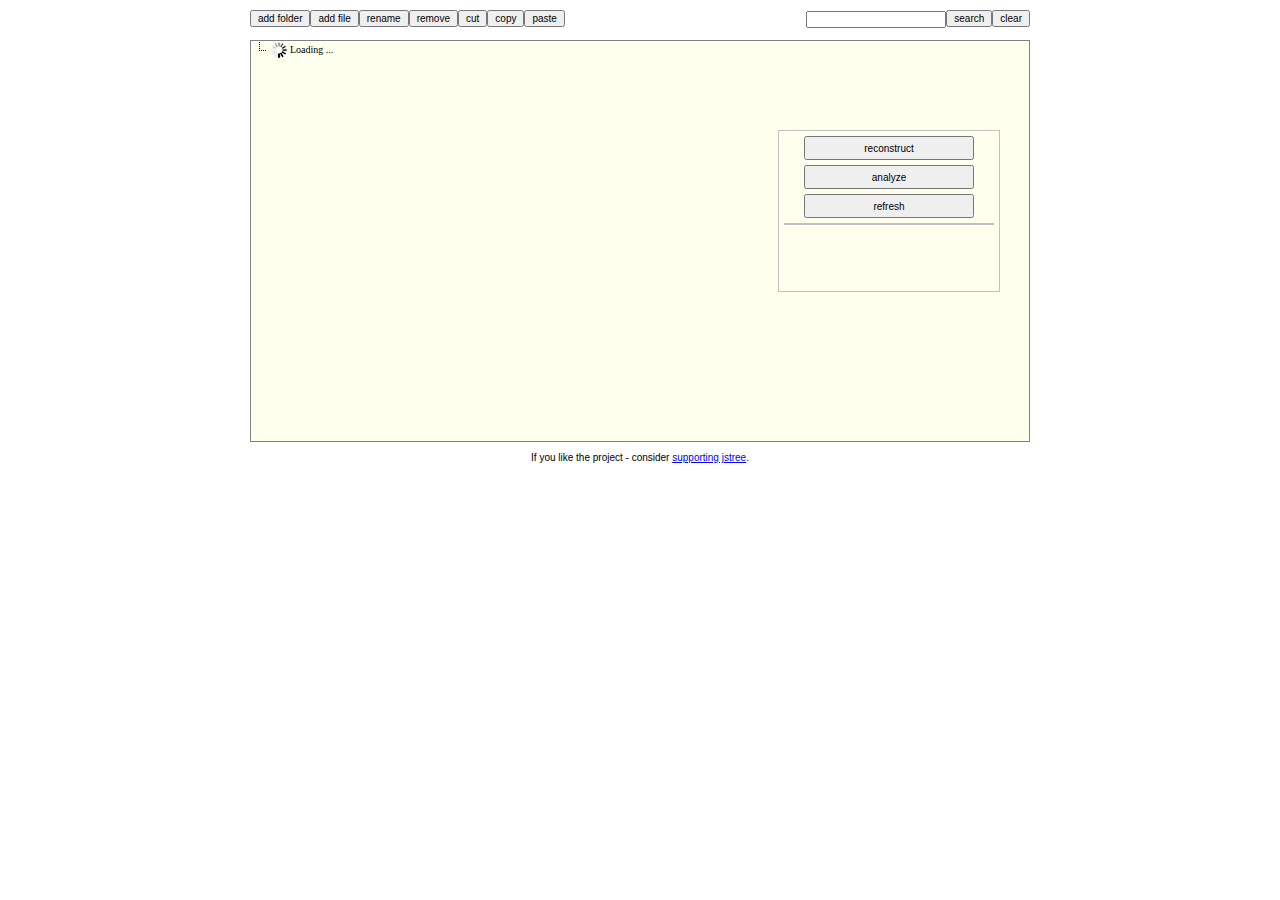
<file: code/plugin/tt/jstree/_demo/index.html>
<!DOCTYPE html
PUBLIC "-//W3C//DTD XHTML 1.0 Strict//EN"
"http://www.w3.org/TR/xhtml1/DTD/xhtml1-strict.dtd">
<html xmlns="http://www.w3.org/1999/xhtml">
<head>
	<meta http-equiv="Content-Type" content="text/html; charset=utf-8" />
	<title>jsTree v.1.0 - full featured demo</title>
	<script type="text/javascript" src="../_lib/jquery.js"></script>
	<script type="text/javascript" src="../_lib/jquery.cookie.js"></script>
	<script type="text/javascript" src="../_lib/jquery.hotkeys.js"></script>
	<script type="text/javascript" src="../jquery.jstree.js"></script>

	<style type="text/css">
	html, body { margin:0; padding:0; }
	body, td, th, pre, code, select, option, input, textarea { font-family:verdana,arial,sans-serif; font-size:10px; }
	.demo, .demo input, .jstree-dnd-helper, #vakata-contextmenu { font-size:10px; font-family:Verdana; }
	#container { width:780px; margin:10px auto; overflow:hidden; position:relative; }
	#demo { width:auto; height:400px; overflow:auto; border:1px solid gray; }

	#text { margin-top:1px; }

	#alog { font-size:9px !important; margin:5px; border:1px solid silver; }
	</style>
</head>
<body>
<div id="container">

<div id="mmenu" style="height:30px; overflow:auto;">
<input type="button" id="add_folder" value="add folder" style="display:block; float:left;"/>
<input type="button" id="add_default" value="add file" style="display:block; float:left;"/>
<input type="button" id="rename" value="rename" style="display:block; float:left;"/>
<input type="button" id="remove" value="remove" style="display:block; float:left;"/>
<input type="button" id="cut" value="cut" style="display:block; float:left;"/>
<input type="button" id="copy" value="copy" style="display:block; float:left;"/>
<input type="button" id="paste" value="paste" style="display:block; float:left;"/>
<input type="button" id="clear_search" value="clear" style="display:block; float:right;"/>
<input type="button" id="search" value="search" style="display:block; float:right;"/>
<input type="text" id="text" value="" style="display:block; float:right;" />
</div>

<!-- the tree container (notice NOT an UL node) -->
<div id="demo" class="demo"></div>
<!-- JavaScript neccessary for the tree -->
<script type="text/javascript">
$(function () {
	// Settings up the tree - using $(selector).jstree(options);
	// All those configuration options are documented in the _docs folder
	$("#demo")
		.jstree({ 
			// the list of plugins to include
			"plugins" : [ "themes", "json_data", "ui", "crrm", "cookies", "dnd", "search", "types", "hotkeys", "contextmenu" ],
			// Plugin configuration

			// I usually configure the plugin that handles the data first - in this case JSON as it is most common
			"json_data" : { 
				// I chose an ajax enabled tree - again - as this is most common, and maybe a bit more complex
				// All the options are the same as jQuery's except for `data` which CAN (not should) be a function
				"ajax" : {
					// the URL to fetch the data
					"url" : "./server.php",
					// this function is executed in the instance's scope (this refers to the tree instance)
					// the parameter is the node being loaded (may be -1, 0, or undefined when loading the root nodes)
					"data" : function (n) { 
						// the result is fed to the AJAX request `data` option
						return { 
							"operation" : "get_children", 
							"id" : n.attr ? n.attr("id").replace("node_","") : 1 
						}; 
					}
				}
			},
			// Configuring the search plugin
			"search" : {
				// As this has been a common question - async search
				// Same as above - the `ajax` config option is actually jQuery's object (only `data` can be a function)
				"ajax" : {
					"url" : "./server.php",
					// You get the search string as a parameter
					"data" : function (str) {
						return { 
							"operation" : "search", 
							"search_str" : str 
						}; 
					}
				}
			},
			// Using types - most of the time this is an overkill
			// Still meny people use them - here is how
			"types" : {
				// I set both options to -2, as I do not need depth and children count checking
				// Those two checks may slow jstree a lot, so use only when needed
				"max_depth" : -2,
				"max_children" : -2,
				// I want only `drive` nodes to be root nodes 
				// This will prevent moving or creating any other type as a root node
				"valid_children" : [ "drive" ],
				"types" : {
					// The default type
					"default" : {
						// I want this type to have no children (so only leaf nodes)
						// In my case - those are files
						"valid_children" : "none",
						// If we specify an icon for the default type it WILL OVERRIDE the theme icons
						"icon" : {
							"image" : "./file.png"
						}
					},
					// The `folder` type
					"folder" : {
						// can have files and other folders inside of it, but NOT `drive` nodes
						"valid_children" : [ "default", "folder" ],
						"icon" : {
							"image" : "./folder.png"
						}
					},
					// The `drive` nodes 
					"drive" : {
						// can have files and folders inside, but NOT other `drive` nodes
						"valid_children" : [ "default", "folder" ],
						"icon" : {
							"image" : "./root.png"
						},
						// those options prevent the functions with the same name to be used on the `drive` type nodes
						// internally the `before` event is used
						"start_drag" : false,
						"move_node" : false,
						"delete_node" : false,
						"remove" : false
					}
				}
			},
			// For UI & core - the nodes to initially select and open will be overwritten by the cookie plugin

			// the UI plugin - it handles selecting/deselecting/hovering nodes
			"ui" : {
				// this makes the node with ID node_4 selected onload
				"initially_select" : [ "node_4" ]
			},
			// the core plugin - not many options here
			"core" : { 
				// just open those two nodes up
				// as this is an AJAX enabled tree, both will be downloaded from the server
				"initially_open" : [ "node_2" , "node_3" ] 
			}
		})
		.bind("create.jstree", function (e, data) {
			$.post(
				"./server.php", 
				{ 
					"operation" : "create_node", 
					"id" : data.rslt.parent.attr("id").replace("node_",""), 
					"position" : data.rslt.position,
					"title" : data.rslt.name,
					"type" : data.rslt.obj.attr("rel")
				}, 
				function (r) {
					if(r.status) {
						$(data.rslt.obj).attr("id", "node_" + r.id);
					}
					else {
						$.jstree.rollback(data.rlbk);
					}
				}
			);
		})
		.bind("remove.jstree", function (e, data) {
			data.rslt.obj.each(function () {
				$.ajax({
					async : false,
					type: 'POST',
					url: "./server.php",
					data : { 
						"operation" : "remove_node", 
						"id" : this.id.replace("node_","")
					}, 
					success : function (r) {
						if(!r.status) {
							data.inst.refresh();
						}
					}
				});
			});
		})
		.bind("rename.jstree", function (e, data) {
			$.post(
				"./server.php", 
				{ 
					"operation" : "rename_node", 
					"id" : data.rslt.obj.attr("id").replace("node_",""),
					"title" : data.rslt.new_name
				}, 
				function (r) {
					if(!r.status) {
						$.jstree.rollback(data.rlbk);
					}
				}
			);
		})
		.bind("move_node.jstree", function (e, data) {
			data.rslt.o.each(function (i) {
				$.ajax({
					async : false,
					type: 'POST',
					url: "./server.php",
					data : { 
						"operation" : "move_node", 
						"id" : $(this).attr("id").replace("node_",""), 
						"ref" : data.rslt.np.attr("id").replace("node_",""), 
						"position" : data.rslt.cp + i,
						"title" : data.rslt.name,
						"copy" : data.rslt.cy ? 1 : 0
					},
					success : function (r) {
						if(!r.status) {
							$.jstree.rollback(data.rlbk);
						}
						else {
							$(data.rslt.oc).attr("id", "node_" + r.id);
							if(data.rslt.cy && $(data.rslt.oc).children("UL").length) {
								data.inst.refresh(data.inst._get_parent(data.rslt.oc));
							}
						}
						$("#analyze").click();
					}
				});
			});
		});
});
</script>
<script type="text/javascript">
$(function () { 
	$("#mmenu input").click(function () {
		switch(this.id) {
			case "add_default":
			case "add_folder":
				$("#demo").jstree("create", null, "last", { "attr" : { "rel" : this.id.toString().replace("add_", "") } });
				break;
			case "search":
				$("#demo").jstree("search", document.getElementById("text").value);
				break;
			case "text": break;
			default:
				$("#demo").jstree(this.id);
				break;
		}
	});
});
</script>

<div style="position:absolute; right:30px; top:120px; width:220px; border:1px solid silver; min-height:160px;">
	<input type="button" style='display:block; width:170px; height:24px; margin:5px auto;' value="reconstruct" onclick="$.get('./server.php?reconstruct', function () { $('#demo').jstree('refresh',-1); });" />
	<input type="button" style='display:block; width:170px; height:24px; margin:5px auto;' id="analyze" value="analyze" onclick="$('#alog').load('./server.php?analyze');" />
	<input type="button" style='display:block; width:170px; height:24px; margin:5px auto;' value="refresh" onclick="$('#demo').jstree('refresh',-1);" />
	<div id='alog'></div>
</div>

<p style="margin:1em 2em 3em 2em; text-align:center; ">If you like the project - consider <a href="https://www.paypal.com/cgi-bin/webscr?cmd=_xclick&business=paypal@vakata.com&currency_code=USD&amount=&return=http://jstree.com/donation&item_name=Buy+me+a+coffee+for+jsTree">supporting jstree</a>.</p>

</div>

</body>
</html>
</file>
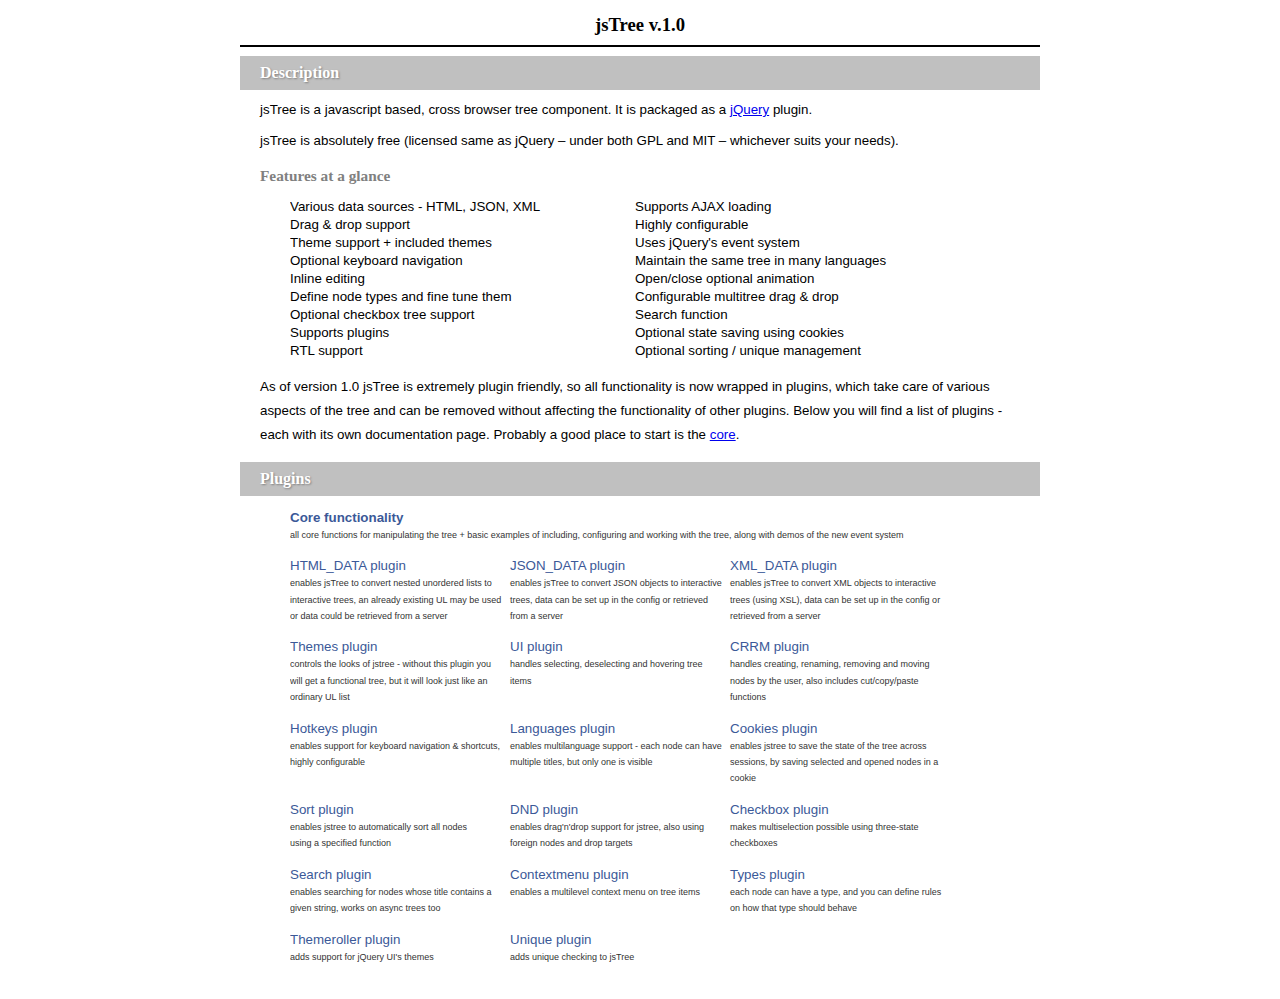
<file: code/plugin/tt/jstree/_docs/index.html>
<!DOCTYPE html
PUBLIC "-//W3C//DTD XHTML 1.0 Strict//EN"
"http://www.w3.org/TR/xhtml1/DTD/xhtml1-strict.dtd">
<html xmlns="http://www.w3.org/1999/xhtml">
<head>
	<meta http-equiv="Content-Type" content="text/html; charset=utf-8" />
	<title>jsTree v.1.0 Documentation</title>
	<script type="text/javascript" src="../_lib/jquery.js"></script>
	<script type="text/javascript" src="../_lib/jquery.cookie.js"></script>
	<script type="text/javascript" src="../_lib/jquery.hotkeys.js"></script>
	<script type="text/javascript" src="../jquery.jstree.js"></script>

	<link type="text/css" rel="stylesheet" href="syntax/!style.css"/>
	<link type="text/css" rel="stylesheet" href="!style.css"/>
	<script type="text/javascript" src="syntax/!script.js"></script>
</head>
<body>
<div id="container">

<h1>jsTree v.1.0</h1>
<h2>Description</h2>
<div id="description">
<p>jsTree is a javascript based, cross browser tree component. It is packaged as a <a href="http://jquery.com">jQuery</a> plugin.</p>
<p>jsTree is absolutely free (licensed same as jQuery – under both GPL and MIT – whichever suits your needs).</p>
<h3>Features at a glance</h3>
<ul class="columns">
	<li>Various data sources - HTML, JSON, XML</li>
	<li>Supports AJAX loading</li>
	<li>Drag &amp; drop support</li>
	<li>Highly configurable</li>
	<li>Theme support + included themes</li> 
	<li>Uses jQuery's event system</li> 
	<li>Optional keyboard navigation</li> 
	<li>Maintain the same tree in many languages</li>
	<li>Inline editing</li>
	<li>Open/close optional animation</li>
	<li>Define node types and fine tune them</li>
	<li>Configurable multitree drag &amp; drop</li>
	<li>Optional checkbox tree support</li>
	<li>Search function</li>
	<li>Supports plugins</li>
	<li>Optional state saving using cookies</li>
	<li>RTL support</li>
	<li>Optional sorting / unique management</li>
</ul>
<p>As of version 1.0 jsTree is extremely plugin friendly, so all functionality is now wrapped in plugins, which take care of various aspects of the tree and can be removed without affecting the functionality of other plugins. Below you will find a list of plugins - each with its own documentation page. Probably a good place to start is the <a href="core.html">core</a>.</p>
</div>

<h2 id="plugins">Plugins</h2>
<div class="panel">
<ul class="columns plugins">
	<li style="float:none; width:660px;"><a href="core.html" style="font-weight:bold;">Core functionality</a><p>all core functions for manipulating the tree + basic examples of including, configuring and working with the tree, along with demos of the new event system</p></li>
	<li><a href="html_data.html">HTML_DATA plugin</a><p>enables jsTree to convert nested unordered lists to interactive trees, an already existing UL may be used or data could be retrieved from a server</p></li>
	<li><a href="json_data.html">JSON_DATA plugin</a><p>enables jsTree to convert JSON objects to interactive trees, data can be set up in the config or retrieved from a server</p></li>
	<li><a href="xml_data.html">XML_DATA plugin</a><p>enables jsTree to convert XML objects to interactive trees (using XSL), data can be set up in the config or retrieved from a server</p></li>
	<li><a href="themes.html">Themes plugin</a><p>controls the looks of jstree - without this plugin you will get a functional tree, but it will look just like an ordinary UL list</p></li>
	<li><a href="ui.html">UI plugin</a><p>handles selecting, deselecting and hovering tree items</p></li>
	<li><a href="crrm.html">CRRM plugin</a><p>handles creating, renaming, removing and moving nodes by the user, also includes cut/copy/paste functions</p></li>
	<li><a href="hotkeys.html">Hotkeys plugin</a><p>enables support for keyboard navigation &amp; shortcuts, highly configurable</p></li>
	<li><a href="languages.html">Languages plugin</a><p>enables multilanguage support - each node can have multiple titles, but only one is visible</p></li>
	<li><a href="cookies.html">Cookies plugin</a><p>enables jstree to save the state of the tree across sessions, by saving selected and opened nodes in a cookie</p></li>
	<li><a href="sort.html">Sort plugin</a><p>enables jstree to automatically sort all nodes<br />using a specified function</p></li>
	<li><a href="dnd.html">DND plugin</a><p>enables drag'n'drop support for jstree, also using foreign nodes and drop targets</p></li>
	<li><a href="checkbox.html">Checkbox plugin</a><p>makes multiselection possible using three-state checkboxes</p></li>
	<li><a href="search.html">Search plugin</a><p>enables searching for nodes whose title contains a given string, works on async trees too</p></li>
	<li><a href="contextmenu.html">Contextmenu plugin</a><p>enables a multilevel context menu on tree items</p></li>
	<li><a href="types.html">Types plugin</a><p>each node can have a type, and you can define rules on how that type should behave</p></li>
	<li><a href="themeroller.html">Themeroller plugin</a><p>adds support for jQuery UI's themes</p></li>
	<li><a href="unique.html">Unique plugin</a><p>adds unique checking to jsTree</p></li>
</ul>
</div>

</div>
</body>
</html>
</file>
<file: code/plugin/tt/jstree/_docs/syntax/!style.css>
/**
 * SyntaxHighlighter
 * http://alexgorbatchev.com/
 *
 * SyntaxHighlighter is donationware. If you are using it, please donate.
 * http://alexgorbatchev.com/wiki/SyntaxHighlighter:Donate
 *
 * @version
 * 2.1.364 (October 15 2009)
 * 
 * @copyright
 * Copyright (C) 2004-2009 Alex Gorbatchev.
 *
 * @license
 * This file is part of SyntaxHighlighter.
 * 
 * SyntaxHighlighter is free software: you can redistribute it and/or modify
 * it under the terms of the GNU Lesser General Public License as published by
 * the Free Software Foundation, either version 3 of the License, or
 * (at your option) any later version.
 * 
 * SyntaxHighlighter is distributed in the hope that it will be useful,
 * but WITHOUT ANY WARRANTY; without even the implied warranty of
 * MERCHANTABILITY or FITNESS FOR A PARTICULAR PURPOSE.  See the
 * GNU General Public License for more details.
 * 
 * You should have received a copy of the GNU General Public License
 * along with SyntaxHighlighter.  If not, see <http://www.gnu.org/copyleft/lesser.html>.
 */
.syntaxhighlighter,
.syntaxhighlighter div,
.syntaxhighlighter code,
.syntaxhighlighter table,
.syntaxhighlighter table td,
.syntaxhighlighter table tr,
.syntaxhighlighter table tbody
{
	margin: 0 !important;
	padding: 0 !important;
	border: 0 !important;
	outline: 0 !important;
	background: none !important;
	text-align: left !important;
	float: none !important;
	vertical-align: baseline !important;
	position: static !important;
	left: auto !important;
	top: auto !important;
	right: auto !important;
	bottom: auto !important;
	height: auto !important;
	width: auto !important;
	font-family: "Consolas", "Bitstream Vera Sans Mono", "Courier New", Courier, monospace !important;
	font-weight: normal !important;
	font-style: normal !important;
	min-height: inherit !important; /* For IE8, FF & WebKit */
	min-height: auto !important; /* For IE7 */


/*
	line-height: 1.1em !important;
	font-size: 1em !important;
*/

	font-size:12px !important;
	line-height:18px !important;

}

.syntaxhighlighter
{
	width: 99.9% !important; /* 99% fixes IE8 horizontal scrollbar */
	margin: 1em 0 1em 0 !important;
	padding: 1px !important; /* adds a little border on top and bottom */
	position: relative !important;
}

.syntaxhighlighter .bold 
{
	font-weight: bold !important;
}

.syntaxhighlighter .italic 
{
	font-style: italic !important;
}

.syntaxhighlighter .line
{
}

.syntaxhighlighter .no-wrap .line .content
{
	white-space: pre !important;
}

.syntaxhighlighter .line table 
{
	border-collapse: collapse !important;
}

.syntaxhighlighter .line td
{
	vertical-align: top !important;
}

.syntaxhighlighter .line .number
{
	width: 3em !important;
}

.syntaxhighlighter .line .number code
{
	width: 2.7em !important;
	padding-right: .3em !important;
	text-align: right !important;
	display: block !important;
}

.syntaxhighlighter .line .content
{
	padding-left: .5em !important;
}

.syntaxhighlighter .line .spaces
{
}

/* Disable border and margin on the lines when no gutter option is set */
.syntaxhighlighter.nogutter .line .content
{
	border-left: none !important;
}

.syntaxhighlighter .bar
{
	display: none !important;
}

.syntaxhighlighter .bar.show 
{
	display: block !important;
}

.syntaxhighlighter.collapsed .bar
{
	display: block !important;
}

/* Adjust some properties when collapsed */

.syntaxhighlighter.collapsed .lines
{
	display: none !important;
}

.syntaxhighlighter .lines.no-wrap
{
	overflow: auto !important;
	overflow-y: hidden !important;
}

/* Styles for the toolbar */

.syntaxhighlighter .toolbar
{
	position: absolute !important;
	right: 0px !important;
	top: 0px !important;
	font-size: 1px !important;
	padding: 8px 8px 8px 0 !important; /* in px because images don't scale with ems */
}

.syntaxhighlighter.collapsed .toolbar
{
	font-size: 80% !important;
	padding: .2em 0 .5em .5em !important;
	position: static !important;
}

.syntaxhighlighter .toolbar a.item,
.syntaxhighlighter .toolbar .item
{
	display: block !important;
	float: left !important;
	margin-left: 8px !important;
	background-repeat: no-repeat !important;
	overflow: hidden !important;
	text-indent: -5000px !important;
}

.syntaxhighlighter.collapsed .toolbar .item
{
	display: none !important;
}

.syntaxhighlighter.collapsed .toolbar .item.expandSource
{
	background-image: url(magnifier.png) !important;
	display: inline !important;
	text-indent: 0 !important;
	width: auto !important;
	float: none !important;
	height: 16px !important;
	padding-left: 20px !important;
}

.syntaxhighlighter .toolbar .item.viewSource
{
	background-image: url(page_white_code.png) !important;
}

.syntaxhighlighter .toolbar .item.printSource
{
	background-image: url(printer.png) !important;
}

.syntaxhighlighter .toolbar .item.copyToClipboard
{
	text-indent: 0 !important;
	background: none !important;
	overflow: visible !important;
}

.syntaxhighlighter .toolbar .item.about
{
	background-image: url(help.png) !important;
}

/** 
 * Print view.
 * Colors are based on the default theme without background.
 */

.syntaxhighlighter.printing,
.syntaxhighlighter.printing .line.alt1 .content,
.syntaxhighlighter.printing .line.alt2 .content,
.syntaxhighlighter.printing .line.highlighted .number,
.syntaxhighlighter.printing .line.highlighted.alt1 .content,
.syntaxhighlighter.printing .line.highlighted.alt2 .content,
{
	background: none !important;
}

/* Gutter line numbers */
.syntaxhighlighter.printing .line .number
{
	color: #bbb !important;
}

/* Add border to the lines */
.syntaxhighlighter.printing .line .content
{
	color: #000 !important;
}

/* Toolbar when visible */
.syntaxhighlighter.printing .toolbar
{
	display: none !important;
}

.syntaxhighlighter.printing a
{
	text-decoration: none !important;
}

.syntaxhighlighter.printing .plain,
.syntaxhighlighter.printing .plain a
{ 
	color: #000 !important;
}

.syntaxhighlighter.printing .comments,
.syntaxhighlighter.printing .comments a
{ 
	color: #008200 !important;
}

.syntaxhighlighter.printing .string,
.syntaxhighlighter.printing .string a
{
	color: blue !important; 
}

.syntaxhighlighter.printing .keyword
{ 
	color: #069 !important; 
	font-weight: bold !important; 
}

.syntaxhighlighter.printing .preprocessor 
{ 
	color: gray !important; 
}

.syntaxhighlighter.printing .variable 
{ 
	color: #a70 !important; 
}

.syntaxhighlighter.printing .value
{ 
	color: #090 !important; 
}

.syntaxhighlighter.printing .functions
{ 
	color: #ff1493 !important; 
}

.syntaxhighlighter.printing .constants
{ 
	color: #0066CC !important; 
}

.syntaxhighlighter.printing .script
{
	font-weight: bold !important;
}

.syntaxhighlighter.printing .color1,
.syntaxhighlighter.printing .color1 a
{ 
	color: #808080 !important; 
}

.syntaxhighlighter.printing .color2,
.syntaxhighlighter.printing .color2 a
{ 
	color: #ff1493 !important; 
}

.syntaxhighlighter.printing .color3,
.syntaxhighlighter.printing .color3 a
{ 
	color: red !important; 
}
/**
 * SyntaxHighlighter
 * http://alexgorbatchev.com/
 *
 * SyntaxHighlighter is donationware. If you are using it, please donate.
 * http://alexgorbatchev.com/wiki/SyntaxHighlighter:Donate
 *
 * @version
 * 2.1.364 (October 15 2009)
 * 
 * @copyright
 * Copyright (C) 2004-2009 Alex Gorbatchev.
 *
 * @license
 * This file is part of SyntaxHighlighter.
 * 
 * SyntaxHighlighter is free software: you can redistribute it and/or modify
 * it under the terms of the GNU Lesser General Public License as published by
 * the Free Software Foundation, either version 3 of the License, or
 * (at your option) any later version.
 * 
 * SyntaxHighlighter is distributed in the hope that it will be useful,
 * but WITHOUT ANY WARRANTY; without even the implied warranty of
 * MERCHANTABILITY or FITNESS FOR A PARTICULAR PURPOSE.  See the
 * GNU General Public License for more details.
 * 
 * You should have received a copy of the GNU General Public License
 * along with SyntaxHighlighter.  If not, see <http://www.gnu.org/copyleft/lesser.html>.
 */
/************************************
 * Default Syntax Highlighter theme.
 * 
 * Interface elements.
 ************************************/

.syntaxhighlighter
{
	background-color: #fff !important;
}

/* Highlighed line number */
.syntaxhighlighter .line.highlighted .number
{
	color: black !important;
}

/* Highlighed line */
.syntaxhighlighter .line.highlighted.alt1,
.syntaxhighlighter .line.highlighted.alt2
{
	background-color: #e0e0e0 !important;
}

/* Gutter line numbers */
.syntaxhighlighter .line .number
{
	color: #afafaf !important;
}

/* Add border to the lines */
.syntaxhighlighter .line .content
{
	border-left: 1px solid gray !important;
	color: #000 !important;
}

.syntaxhighlighter.printing .line .content 
{
	border: 0 !important;
}

/* First line */
.syntaxhighlighter .line.alt1
{
	background-color: #fff !important;
}

/* Second line */
.syntaxhighlighter .line.alt2
{
	background-color: #F8F8F8 !important;
}

.syntaxhighlighter .toolbar
{
	background-color: #F8F8F8 !important;
	border: #E7E5DC solid 1px !important;
}

.syntaxhighlighter .toolbar a
{
	color: #a0a0a0 !important;
}

.syntaxhighlighter .toolbar a:hover
{
	color: red !important;
}

/************************************
 * Actual syntax highlighter colors.
 ************************************/
.syntaxhighlighter .plain,
.syntaxhighlighter .plain a
{ 
	color: #000 !important;
}

.syntaxhighlighter .comments,
.syntaxhighlighter .comments a
{ 
	color: #008200 !important;
}

.syntaxhighlighter .string,
.syntaxhighlighter .string a
{
	color: blue !important; 
}

.syntaxhighlighter .keyword
{ 
	color: #069 !important; 
	font-weight: bold !important; 
}

.syntaxhighlighter .preprocessor 
{ 
	color: gray !important; 
}

.syntaxhighlighter .variable 
{ 
	color: #a70 !important; 
}

.syntaxhighlighter .value
{ 
	color: #090 !important; 
}

.syntaxhighlighter .functions
{ 
	color: #ff1493 !important; 
}

.syntaxhighlighter .constants
{ 
	color: #0066CC !important; 
}

.syntaxhighlighter .script
{ 
	background-color: yellow !important;
}

.syntaxhighlighter .color1,
.syntaxhighlighter .color1 a
{ 
	color: #808080 !important; 
}

.syntaxhighlighter .color2,
.syntaxhighlighter .color2 a
{ 
	color: #ff1493 !important; 
}

.syntaxhighlighter .color3,
.syntaxhighlighter .color3 a
{ 
	color: red !important; 
}
</file>
<file: code/plugin/tt/jstree/_docs/!style.css>
html, body { margin:0; padding:0; }
body, td, th, pre, code, select, option, input, textarea { font-family:"lucida grande",tahoma,verdana,arial,sans-serif; font-size:10pt; }
h1 { margin:0; padding:0.2em 0 0.5em 0; font-size:14pt; font-family:Georgia; /*text-shadow:1px 1px 2px gray;*/ border-bottom:2px solid; margin-bottom:0.5em; text-align:center;  }
h2 { margin:0.5em 0 0.5em 0; padding:0.5em 0 0.5em 20px; font-size:12pt; font-family:Georgia; color:white; background:silver; text-shadow:1px 1px 2px gray; clear:both; -moz-border-radius:5px; }
h3 { margin:0; padding:0.5em 0 0.5em 0; font-size:11.5pt; font-family:Georgia; color:gray; clear:both; }
p { padding:0em 0 0.5em 0; margin:0; line-height:1.8em; }
p.meta { font-size:9pt; color:gray; margin-top:-5px; }
.arguments .tp, p code { color:green; padding:0 4px; font-family: "Consolas", "Bitstream Vera Sans Mono", "Courier New", Courier, monospace !important; font-weight: normal !important; font-style: normal !important; font-size:13px; }
#description, .panel { margin:0 20px; }
#container { width:800px; margin:10px auto; overflow:hidden; }
.demo { width:255px; float:left; margin:0; border:1px solid gray; background:white; overflow:auto; }
.code { width:490px; float:right; margin:0 0 10px 0; border:1px solid gray; font-size:12px; }
pre { display:block; }
.code_f { border:1px solid gray; margin-bottom:1em; }
.syntaxhighlighter { margin:0 0 0 0 !important; padding:0 !important; line-height:18px; }

.log { padding:4px; border:1px solid gray; margin-bottom:1em; }
.button { display:block; margin-bottom:0.5em; }
.arguments { margin:0em 1em; padding:0; list-style-type:none; }
.arguments .tp { padding:0 0 0 0; float:left; width:70px;  }
.arguments strong { display:block; }

.api h3 { margin-left:-10px; color:black; font-family: "Consolas", "Bitstream Vera Sans Mono", "Courier New", Courier, monospace !important; font-weight: normal !important; font-size:14px; margin-top:2em; border-top:1px solid; width:780px; }
.api .arguments li strong {  color:black; font-family: "Consolas", "Bitstream Vera Sans Mono", "Courier New", Courier, monospace !important; font-weight: normal !important; font-size:13px; }

.configuration h3 { margin-left:-10px; color:black; font-family: "Consolas", "Bitstream Vera Sans Mono", "Courier New", Courier, monospace !important; font-weight: normal !important; font-size:14px; margin-top:2em; border-top:1px solid; width:780px; }
.note { background:#ffffee; padding:10px 20px; border:1px solid #333; -moz-border-radius:5px; border-radius:5px; -webkit-border-radius:5px; margin-bottom:15px; text-align:center; font-weight:bold; }

ul.columns { list-style-type:none; width:700px; margin:5px auto 15px auto; padding:0; overflow:hidden; }
ul.columns li { float:left; margin:0; padding:0 0 0 0px; line-height:18px; width:345px; }
ul.plugins li { width:220px; text-align:left; padding:5px 0; }
ul.plugins li a { text-decoration:none; color:#3B5998; }
ul.plugins li a:hover { text-decoration:underline; }
ul.plugins li p { text-align:left; font-size:9px; color:#333; margin:0 5px 0 0; }

.demo, .demo input, .jstree-dnd-helper, #vakata-contextmenu { font-size:10px; font-family:Verdana; }
</file>
<file: code/plugin/tree/demo/screen.css>
html, body {height:100%; margin: 0; padding: 0; }

html>body {
	font-size: 16px; 
	font-size: 68.75%;
} /* Reset Base Font Size */

body {
	font-family: Verdana, helvetica, arial, sans-serif;
	font-size: 68.75%;
	background: #fff;
	color: #333;
}

h1, h2 { font-family: 'trebuchet ms', verdana, arial; padding: 10px; margin: 0 }
h1 { font-size: large }

#banner { padding: 15px; background-color: #06b; color: white; font-size: large; border-bottom: 1px solid #ccc;
    background: url(bg.gif) repeat-x; text-align: center }
#banner a { color: white; }

#main { padding: 1em; }

a img { border: none; }
</file>
